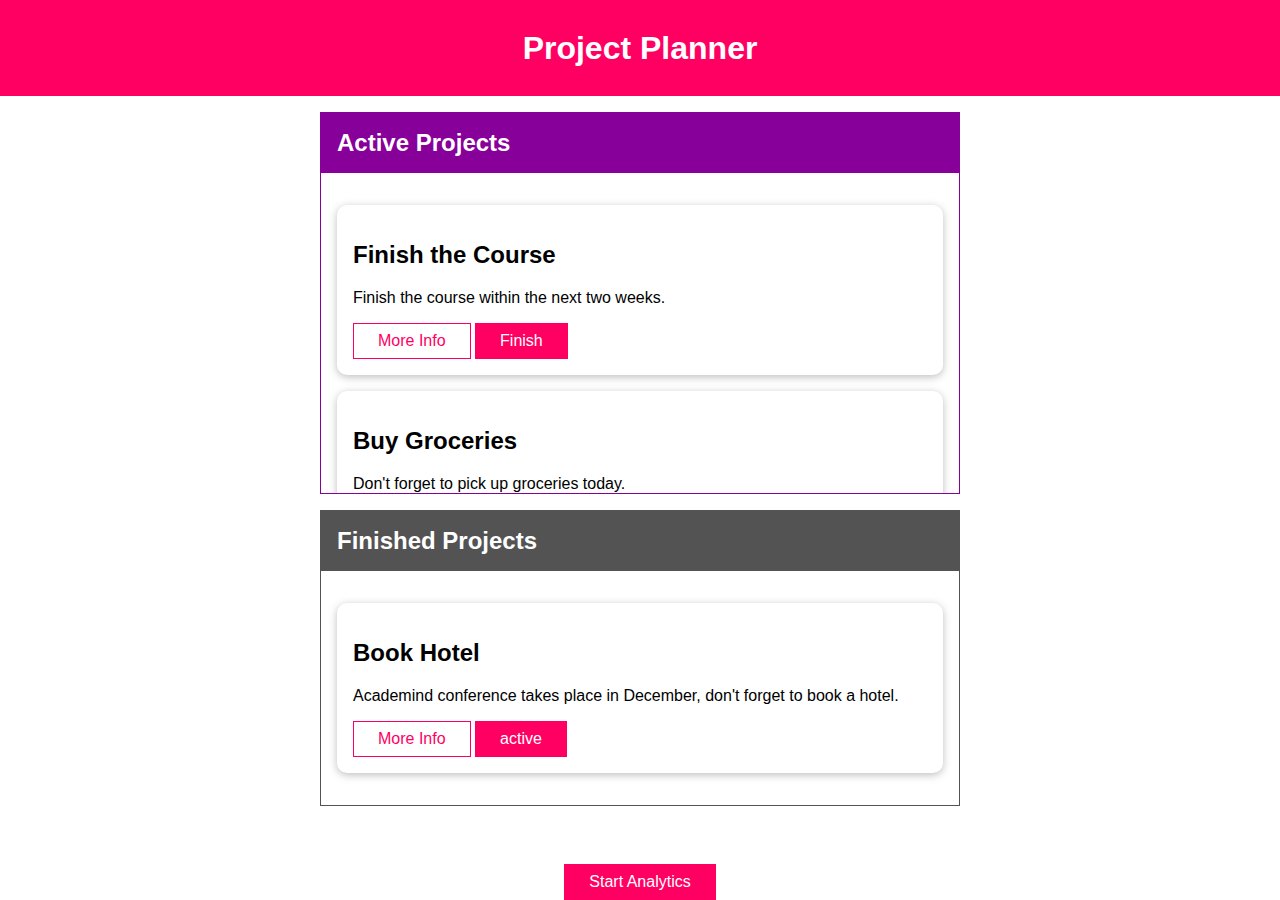
<file: index.html>
<!DOCTYPE html>
<html lang="en">
  <head>
    <meta charset="UTF-8" />
    <meta name="viewport" content="width=device-width, initial-scale=1.0" />
    <meta http-equiv="X-UA-Compatible" content="ie=edge" />
    <title>Project Board</title>
    <link rel="stylesheet" href="assets/styles/app.css" />
    <script src="assets/scripts/App/DOMHelper.js" defer></script>
    <!-- <script src="assets/scripts/App/Component.js" defer></script> -->
    <script src="assets/scripts/App/ToolTip.js" defer type="module"></script>
    <script src="assets/scripts/App/ProjectItem.js" defer></script>
    <script src="assets/scripts/App/ProjectList.js" defer></script>
    <script src="assets/scripts/app.js" defer type="module"></script>
  </head>
  <body>
    <template id = 'tooltip'>
      <h2>more Info</h2>
      <p></p>
    </template>
    <header id="main-header">
      <h1>Project Planner</h1>
    </header>
    <section id="active-projects">
      <header>
        <h2>Active Projects</h2>
      </header>
      <ul>
        <li
          id="p1"
          data-extra-info="Got lifetime access, but would be nice to finish it soon!"
          class="card"
          draggable="true"
        >
          <h2>Finish the Course</h2>
          <p>Finish the course within the next two weeks.</p>
          <button class="alt">More Info</button>
          <button>Finish</button>
        </li>
        <li
          id="p2"
          data-extra-info="Not really a business topic but still important."
          class="card"
          draggable="true"
        >
          <h2>Buy Groceries</h2>
          <p>Don't forget to pick up groceries today.</p>
          <button class="alt">More Info</button>
          <button>Finish</button>
        </li>
      </ul>
    </section>
    <section id="finished-projects">
      <header>
        <h2>Finished Projects</h2>
      </header>
      <ul>
        <li
          id="p3"
          data-extra-info="Super important conference! Fictional but still!"
          class="card"
          draggable="true"
        >
          <h2>Book Hotel</h2>
          <p>
            Academind conference takes place in December, don't forget to book a
            hotel.
          </p>
          <button class="alt">More Info</button>
          <button>Activate</button>
        </li>
      </ul>
    </section>
    <footer>
      <button id="foooter_btn">Start Analytics</button>
    </footer>
  </body>
</html>
</file>
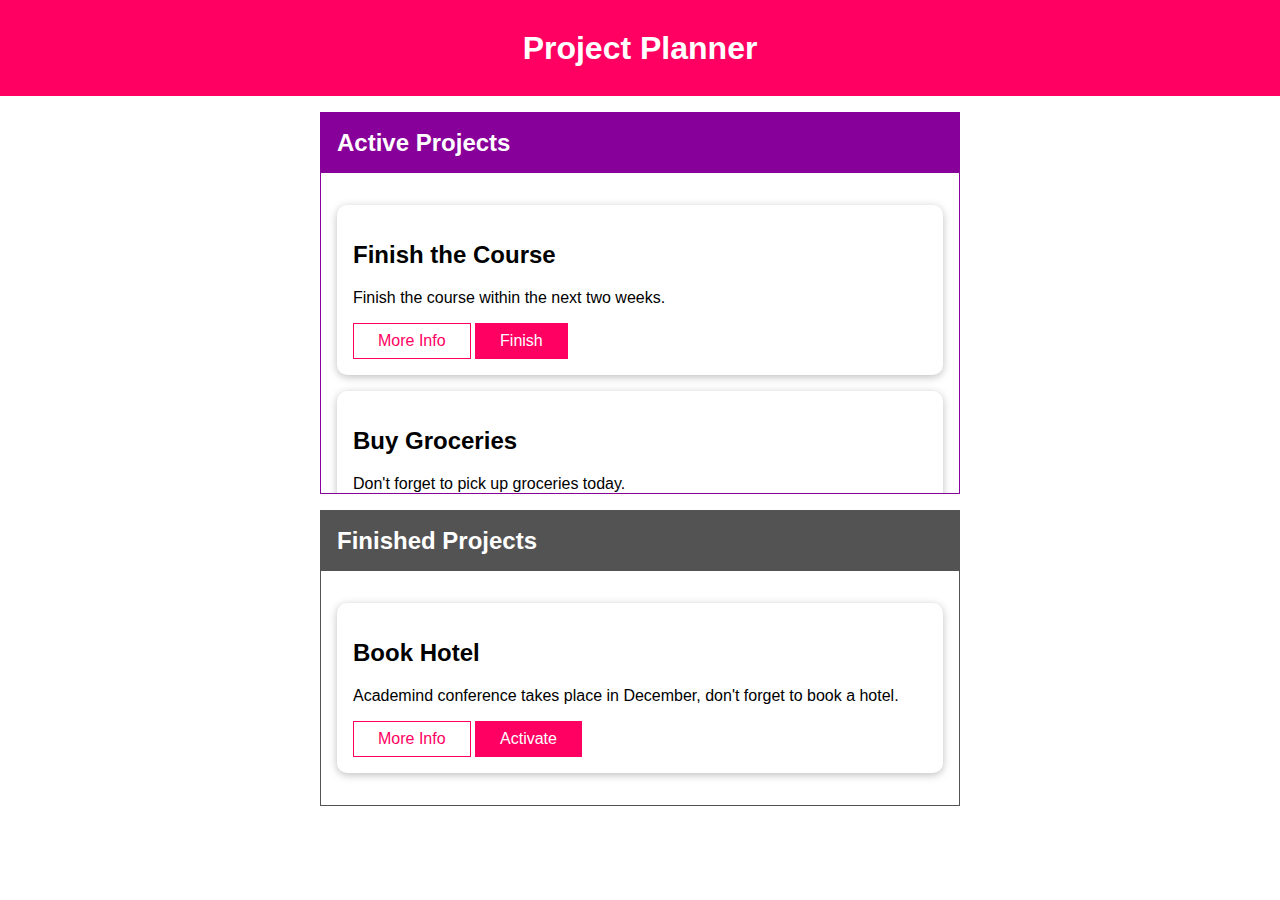
<file: adv-dom-sizes-html/index.html>
<!DOCTYPE html>
<html lang="en">
  <head>
    <meta charset="UTF-8" />
    <meta name="viewport" content="width=device-width, initial-scale=1.0" />
    <meta http-equiv="X-UA-Compatible" content="ie=edge" />
    <title>Project Board</title>
    <link rel="stylesheet" href="assets/styles/app.css" />
    <script src="assets/scripts/app.js" defer></script>
  </head>
  <body>
    <header id="main-header">
      <h1>Project Planner</h1>
    </header>
    <section id="active-projects">
      <header>
        <h2>Active Projects</h2>
      </header>
      <ul>
        <li
          id="p1"
          data-extra-info="Got lifetime access, but would be nice to finish it soon!"
          class="card"
        >
          <h2>Finish the Course</h2>
          <p>Finish the course within the next two weeks.</p>
          <button class="alt">More Info</button>
          <button>Finish</button>
        </li>
        <li
          id="p2"
          data-extra-info="Not really a business topic but still important."
          class="card"
        >
          <h2>Buy Groceries</h2>
          <p>Don't forget to pick up groceries today.</p>
          <button class="alt">More Info</button>
          <button>Finish</button>
        </li>
      </ul>
    </section>
    <section id="finished-projects">
      <header>
        <h2>Finished Projects</h2>
      </header>
      <ul>
        <li
          id="p3"
          data-extra-info="Super important conference! Fictional but still!"
          class="card"
        >
          <h2>Book Hotel</h2>
          <p>
            Academind conference takes place in December, don't forget to book a
            hotel.
          </p>
          <button class="alt">More Info</button>
          <button>Activate</button>
        </li>
      </ul>
    </section>
  </body>
</html>
</file>
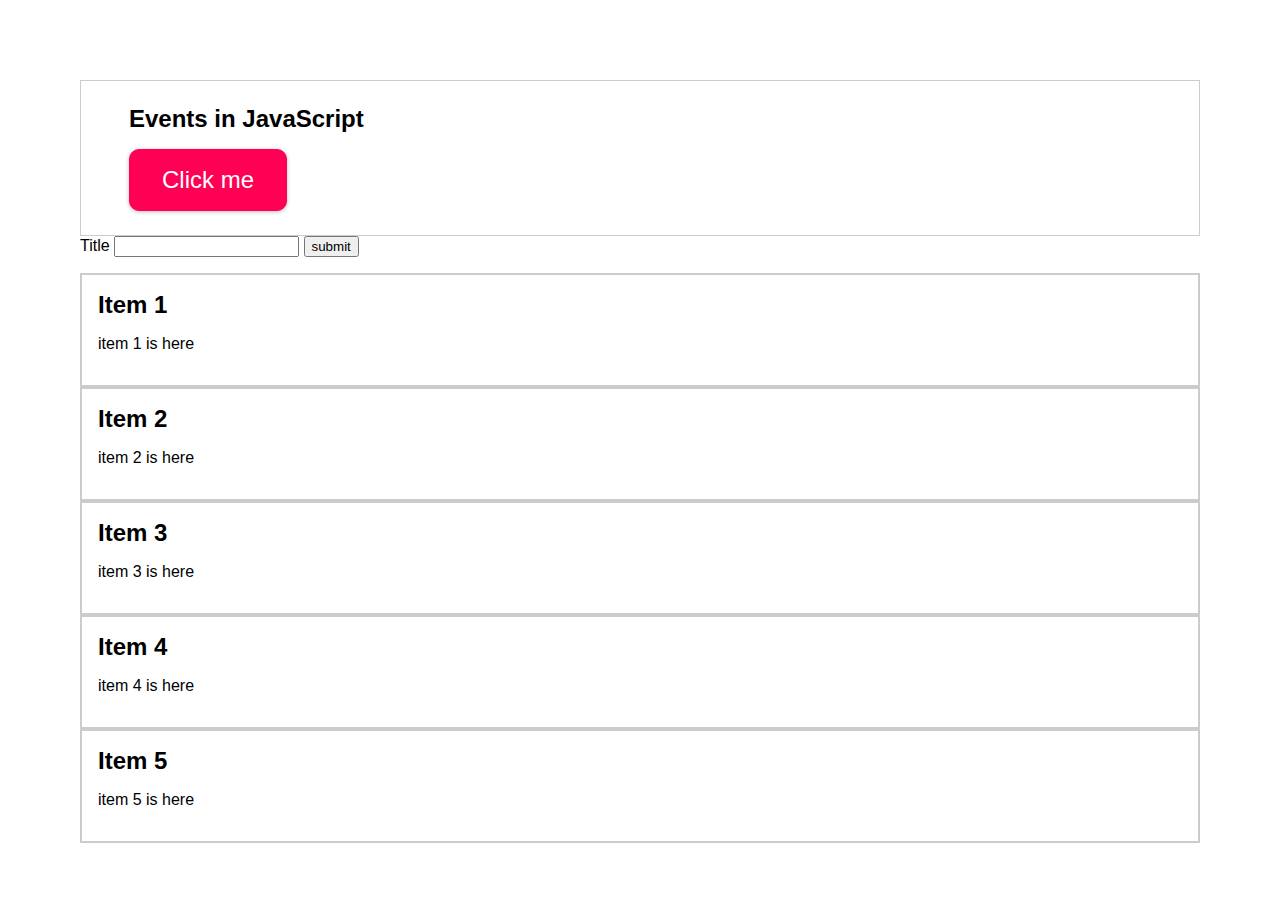
<file: events.html>
<!DOCTYPE html>
<html lang="en">
  <head>
    <meta charset="UTF-8" />
    <meta name="viewport" content="width=device-width, initial-scale=1.0" />
    <meta http-equiv="X-UA-Compatible" content="ie=edge" />
    <title>Events!</title>
    <link rel="stylesheet" href="assets/styles/events.css" />
    <script src="assets/scripts/Utility/events.js" defer></script>
  </head>
  <body>
    <div>
      <h2>Events in JavaScript</h2>
      <button>Click me</button>
    </div>
    <form>
      <label for="title">Title</label>
      <input type="text" id="title">
      <input type="submit" value="submit">
    </form>
    <ul>
      <li>
        <h2>Item 1</h2>
        <p>item 1 is here</p>
      </li>
      <li>
        <h2>Item 2</h2>
        <p>item 2 is here</p>
      </li>
      <li>
        <h2>Item 3</h2>
        <p>item 3 is here</p>
      </li>
      <li>
        <h2>Item 4</h2>
        <p>item 4 is here</p>
      </li>
      <li>
        <h2>Item 5</h2>
        <p>item 5 is here</p>
      </li>
    </ul>
  </body>
</html>
</file>
<file: assets/styles/app.css>
* {
  box-sizing: border-box;
}

html {
  font-family: sans-serif;
}

body {
  margin: 0;
}

#main-header {
  width: 100%;
  height: 6rem;
  display: flex;
  justify-content: center;
  align-items: center;
  background: #ff0062;
}

#main-header h1 {
  color: white;
  margin: 0;
}

footer {
  position: absolute;
  bottom: 0;
  left: 0;
  width: 100%;
  text-align: center;
}

ul {
  list-style: none;
  margin: 0;
  padding: 0;
}

li {
  margin: 1rem 0;
}

section {
  margin: 1rem auto;
  width: 40rem;
  max-width: 90%;
}

section ul {
  padding: 1rem;
  max-height: 20rem;
  overflow: scroll;
}

section > h2 {
  color: white;
  margin: 0;
}

button {
  font: inherit;
  background: #ff0062;
  color: white;
  border: 1px solid #ff0062;
  padding: 0.5rem 1.5rem;
  cursor: pointer;
}

button.alt {
  background: white;
  color: #ff0062;
}

button:focus {
  outline: none;
}

button:hover,
button:active {
  background: #ff2579;
  border-color: #ff2579;
  color: white;
}

.card {
  border-radius: 10px;
  box-shadow: 0 2px 8px rgba(0, 0, 0, 0.26);
  padding: 1rem;
  background: white;
}

#active-projects {
  border: 1px solid #870099;
}

#active-projects > header {
  background: #870099;
  padding: 1rem;
  display: flex;
  justify-content: space-between;
  align-items: center;
}

#active-projects header h2 {
  color: white;
  margin: 0;
}

#finished-projects {
  border: 1px solid #535353;
}

#finished-projects > header {
  background: #535353;
  padding: 1rem;
  display: flex;
  justify-content: space-between;
  align-items: center;
}

#finished-projects header h2 {
  color: white;
  margin: 0;
}

.droppable
{
  background-color:#ffe0ec;
}
</file>
<file: adv-dom-sizes-html/assets/styles/app.css>
* {
  box-sizing: border-box;
}

html {
  font-family: sans-serif;
}

body {
  margin: 0;
}

#main-header {
  width: 100%;
  height: 6rem;
  display: flex;
  justify-content: center;
  align-items: center;
  background: #ff0062;
}

#main-header h1 {
  color: white;
  margin: 0;
}

footer {
  position: absolute;
  bottom: 0;
  left: 0;
  width: 100%;
  text-align: center;
}

ul {
  list-style: none;
  margin: 0;
  padding: 0;
}

li {
  margin: 1rem 0;
}

section {
  margin: 1rem auto;
  width: 40rem;
  max-width: 90%;
}

section ul {
  padding: 1rem;
  max-height: 20rem;
  overflow: scroll;
}

section > h2 {
  color: white;
  margin: 0;
}

button {
  font: inherit;
  background: #ff0062;
  color: white;
  border: 1px solid #ff0062;
  padding: 0.5rem 1.5rem;
  cursor: pointer;
}

button.alt {
  background: white;
  color: #ff0062;
}

button:focus {
  outline: none;
}

button:hover,
button:active {
  background: #ff2579;
  border-color: #ff2579;
  color: white;
}

.card {
  border-radius: 10px;
  box-shadow: 0 2px 8px rgba(0, 0, 0, 0.26);
  padding: 1rem;
  background: white;
}

#active-projects {
  border: 1px solid #870099;
}

#active-projects > header {
  background: #870099;
  padding: 1rem;
  display: flex;
  justify-content: space-between;
  align-items: center;
}

#active-projects header h2 {
  color: white;
  margin: 0;
}

#finished-projects {
  border: 1px solid #535353;
}

#finished-projects > header {
  background: #535353;
  padding: 1rem;
  display: flex;
  justify-content: space-between;
  align-items: center;
}

#finished-projects header h2 {
  color: white;
  margin: 0;
}
</file>
<file: assets/styles/events.css>
body {
  margin: 5rem;
  font-family: sans-serif;
}

div {
  border: 1px solid #ccc;
  padding: 1.5rem 3rem;
}

h2 {
  margin: 0 0 1rem 0;
}

button {
  font: inherit;
  font-size: 1.5rem;
  padding: 1rem 2rem;
  border: 1px solid #ff0055;
  background: #ff0055;
  color: white;
  cursor: pointer;
  border-radius: 10px;
  box-shadow: 0 1px 4px rgba(0, 0, 0, 0.26);
  transition: all 0.3s;
}

button:focus {
  outline: none;
}

button:hover,
button:active {
  background: #e92f6d;
  border-color: #e92f6d;
  box-shadow: 0 1px 8px rgba(0, 0, 0, 0.26);
}


section 
{
  height:1500px;
}
ul{
  padding:0;
  list-style: none;
}
li
{
  padding:1rem;
  border:2px solid #ccc;
}
.highlighted
{ 
  background-color:red;
}
</file>
